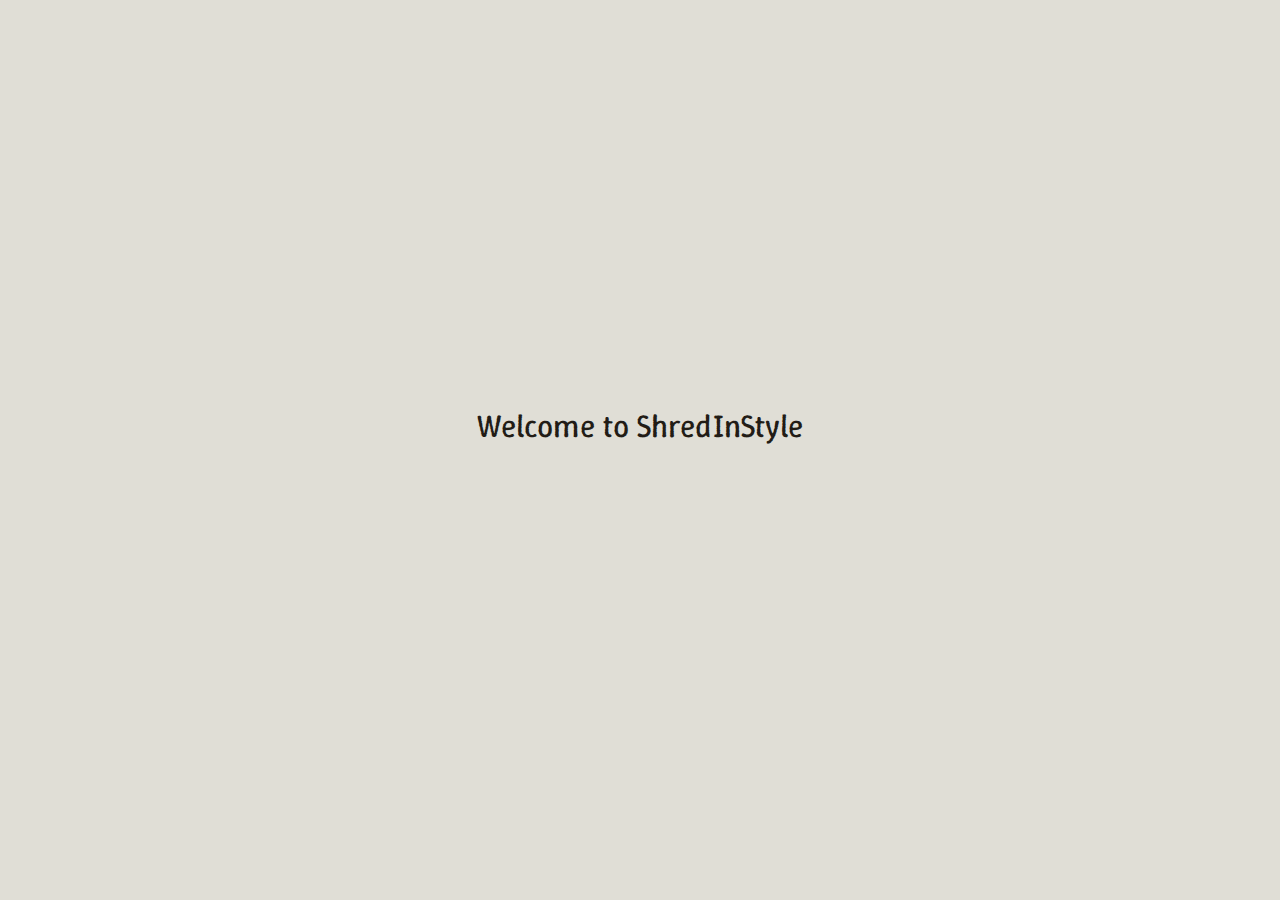
<file: index.html>
<!DOCTYPE html>
<html lang="en">
  <head>
    <meta charset="UTF-8" />
    <meta name="viewport" content="width=device-width, initial-scale=1.0" />
    <title>ShredInStyle</title>
    <link rel="stylesheet" href="style.css" />
    <link
      rel="stylesheet"
      href="https://cdnjs.cloudflare.com/ajax/libs/font-awesome/6.5.0/css/all.min.css"
    />
  </head>
  <body>
    <div id="loader">
      <div class="loader-texts">
        <div class="welcome-text tracking-in-contract-bck">Welcome to ShredInStyle</div>
        <div class="loading-text">Loading...</div>
      </div>
    </div>
    
    <div class="nav-bar">
      <a href="#">Home</a>
      <a href="about.html" target="_blank" >About Us</a>
      <a href="#">Blog</a>
      <a href="contact.html" target="_blank">Contact</a>
    </div>
    <div class="content-top">
      <div class="content">
        <div class="left">
          <h1>Sk Sahin</h1>
          <p>
            I’m a passionate guitarist blending creativity, modern aesthetics,
            and performance-driven vision to express art through music and
            unique style.
          </p>
          <div class="icon">
           <a href="https://www.facebook.com/profile.php?id=61555576214279" target="_blank"><i class="fa-brands fa-facebook face"></i></a> 
           <a href="https://www.instagram.com/thenemesis_aman_/" target="_blank"> <i class="fa-brands fa-instagram ins"></i></a>
            <a href="https://github.com/SkAman726" target="_blank"><i class="fa-brands fa-github git"></i></a> 
            <a href="https://wa.me/9333215244" target="_blank"><i class="fa-brands fa-whatsapp what"></i></a>
          </div>
        </div>
        <div class="image">Hi</div>
      </div>
    </div>
    <script src="script.js"></script>
  </body>
  
</html>
</file>
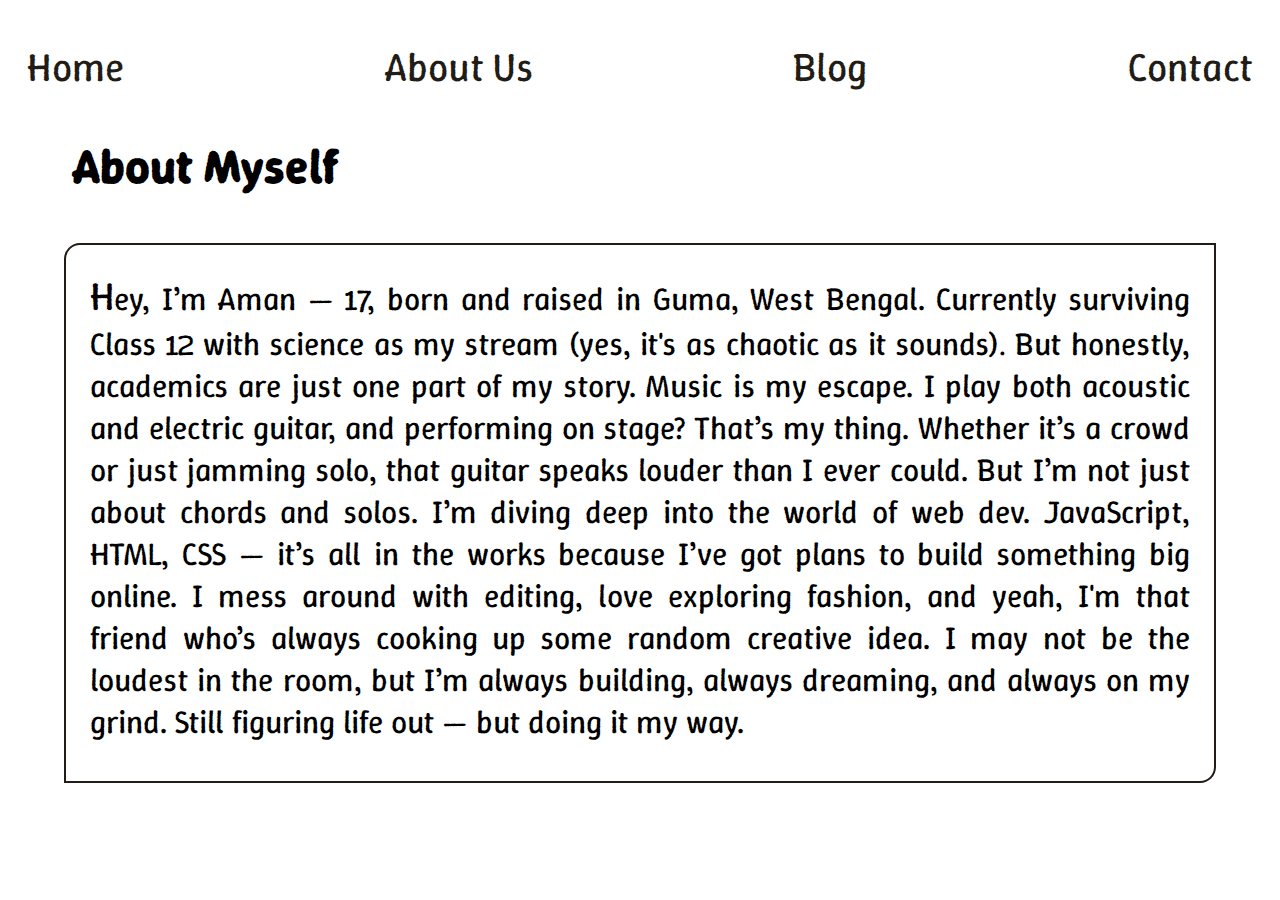
<file: about.html>
<!DOCTYPE html>
<html lang="en">
  <head>
    <meta charset="UTF-8" />
    <meta name="viewport" content="width=device-width, initial-scale=1.0" />
    <title>About Myself</title>
    <link rel="stylesheet" href="about.css" />
  </head>
  <body>
    <div class="nav-bar">
        <a href="index.html" target="_blank">Home</a>
        <a href="about.html" target="_blank" >About Us</a>
        <a href="#">Blog</a>
        <a href="#">Contact</a>
      </div>
    <h1 class="tracking-in-expand-fwd">About Myself</h1>
    <div class="top-layer">
      <div class="about-sec">
        Hey, I’m Aman — 17, born and raised in Guma, West Bengal. Currently
        surviving Class 12 with science as my stream
       <span> <b>(yes, it's as chaotic as it sounds)</b>. </span>But honestly, academics are
        just one part of my story. Music is my escape. I play both acoustic and
        electric guitar, and performing on stage? That’s my thing. Whether it’s
        a crowd or just jamming solo, that guitar speaks louder than I ever
        could. But I’m not just about chords and solos. I’m diving deep into the
        world of web dev. JavaScript, HTML, CSS — it’s all in the works because
        I’ve got plans to build something big online. I mess around with
        editing, love exploring fashion, and yeah, I'm that friend who’s always
        cooking up some random creative idea. I may not be the loudest in the
        room, but I’m always building, always dreaming, and always on my grind.
        Still figuring life out — but doing it my way.
      </div>
    </div>
  </body>
</html>
</file>
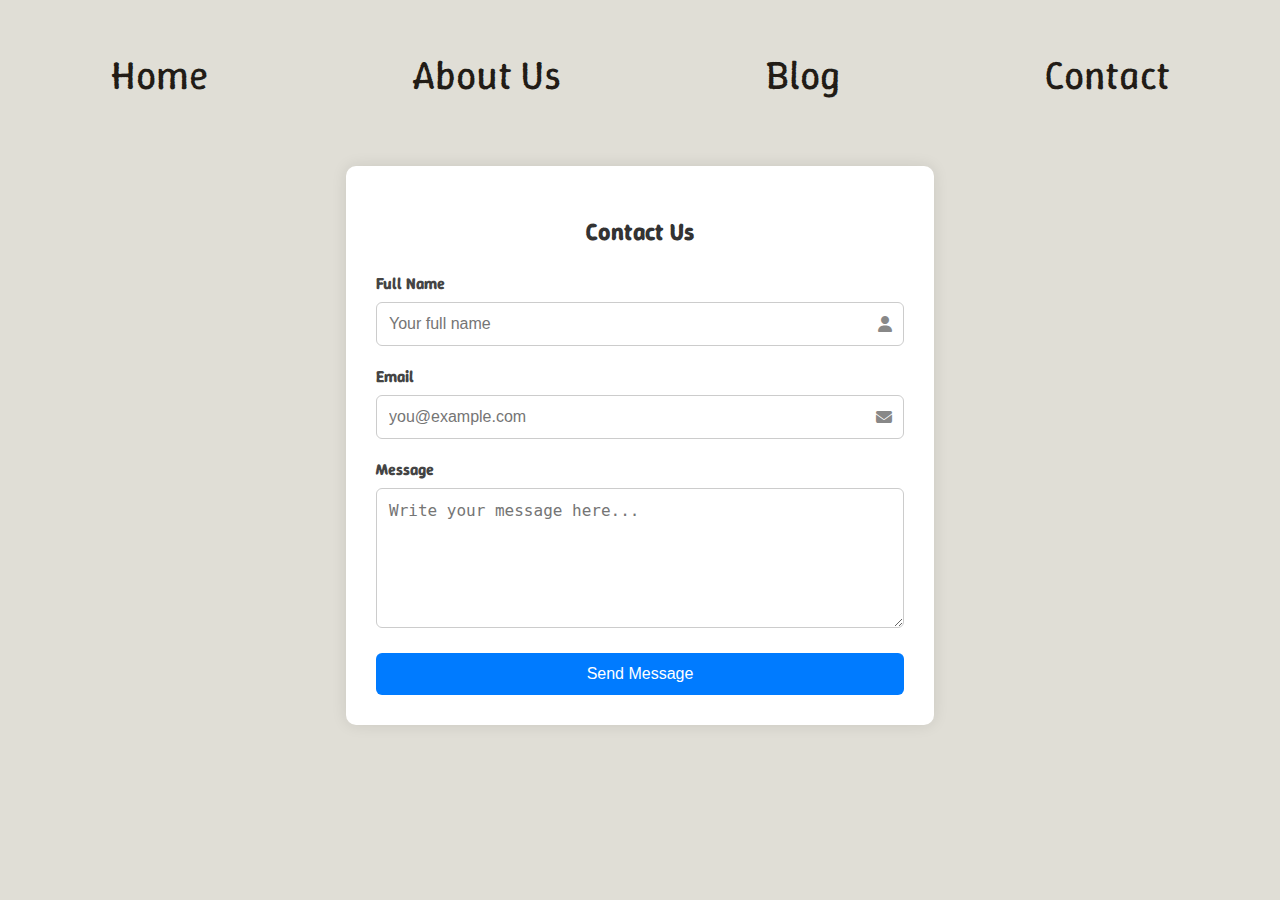
<file: contact.html>
<!DOCTYPE html>
<html lang="en">
  <head>
    <meta charset="UTF-8" />
    <meta name="viewport" content="width=device-width, initial-scale=1.0" />
    <title>Contact Us</title>
    <link rel="stylesheet" href="contact.css" />
    <link
      rel="stylesheet"
      href="https://cdnjs.cloudflare.com/ajax/libs/font-awesome/6.7.2/css/all.min.css"
      integrity="sha512-Evv84Mr4kqVGRNSgIGL/F/aIDqQb7xQ2vcrdIwxfjThSH8CSR7PBEakCr51Ck+w+/U6swU2Im1vVX0SVk9ABhg=="
      crossorigin="anonymous"
      referrerpolicy="no-referrer"
    />
  </head>
  <body>
    <div id="nav" class="nav-bar">
        <a href="index.html" target="_blank">Home</a>
        <a href="about.html" target="_blank" >About Us</a>
        <a href="#">Blog</a>
        <a href="contact.html" target="_blank">Contact</a>
      </div>

    <div class="form-container">
        <h2>Contact Us</h2>
        <form>
          <div class="form-group">
            <label for="name">Full Name</label>
            <div class="input-wrapper">
              <input type="text" id="name" name="name" placeholder="Your full name" required />
              <i class="fa-solid fa-user icon"></i>
            </div>
          </div>
      
          <div class="form-group">
            <label for="email">Email</label>
            <div class="input-wrapper">
              <input type="email" id="email" name="email" placeholder="you@example.com" required />
              <i class="fa-solid fa-envelope icon"></i>
            </div>
          </div>
      
          <div class="form-group">
            <label for="message">Message</label>
            <textarea id="message" name="message" rows="6" placeholder="Write your message here..." required></textarea>
          </div>
      
          <button type="submit">Send Message</button>
        </form>
      </div>
  </body>
</html>
</file>
<file: style.css>
/* Font: Winky Rough */
@import url("https://fonts.googleapis.com/css2?family=Winky+Rough:ital,wght@0,300..900;1,300..900&display=swap");

* {
  margin: 0;
  padding: 0;
  box-sizing: border-box;
  font-family: "Winky Rough", sans-serif;
  background-color: #e0ded6;
  color: #221c16;
}

.image {
  background: url("Image.jpg");
  background-repeat: no-repeat;
  background-size: cover;
  height: 18rem;
  width: 18rem;
  align-self: center;
  margin-top: 1.5rem;
  border-bottom-right-radius: 1rem;
  border-bottom-left-radius: 1rem;
}
.nav-bar {
  display: flex;
  justify-content: space-between;
  margin: 1.5rem 0.7rem 3rem ;
}

a {
  text-decoration: none;
  font-size: 1.1rem;
}
.content {
  border: 2px solid #221c16;
  height: 33rem;
  width: 21rem;
  overflow: hidden;
  display: flex;
  flex-direction: column;
  border-bottom-left-radius: 1rem;
  border-bottom-right-radius: 1rem;
}
.content-top {
  display: flex;
  justify-content: center;
  align-items: center;
  height: 65vh;
}
h1 {
  font-size: 2.5rem;
  margin-left: 0.5rem;
}
p {
  margin-left: 0.5rem;
}
.icon {
  display: flex;
  justify-content: space-around;
  margin-bottom: 0.3rem;
  margin-top: 1rem;
}
.face,
.ins,
.what,
.git {
  font-size: 1.7rem;
}

#loader {
  position: fixed;
  top: 0;
  left: 0;
  width: 100%;
  height: 100vh;
  /* background-color: #221c16; */
  color: #e0ded6;
  display: flex;
  justify-content: center;
  align-items: center;
  flex-direction: column;
  z-index: 9999;
  text-align: center;
  font-size: 2rem;
  transition: opacity 1.5s ease, visibility 1s ease;
}

.loader-texts {
  display: flex;
  flex-direction: column;
  align-items: center;
}

.loading-text {
  margin-top: 1rem;
  font-size: 1.5rem;
  opacity: 0;
  transition: opacity 1s ease;
}

.tracking-in-contract-bck {
  -webkit-animation: tracking-in-contract-bck 1s
    cubic-bezier(0.215, 0.61, 0.355, 1) both;
  animation: tracking-in-contract-bck 1.5s cubic-bezier(0.215, 0.61, 0.355, 1)
    both;
}

@-webkit-keyframes tracking-in-contract-bck {
  0% {
    letter-spacing: 1em;
    -webkit-transform: translateZ(400px);
    transform: translateZ(400px);
    opacity: 0;
  }
  40% {
    opacity: 0.6;
  }
  100% {
    -webkit-transform: translateZ(0);
    transform: translateZ(0);
    opacity: 1;
  }
}
@keyframes tracking-in-contract-bck {
  0% {
    letter-spacing: 1em;
    -webkit-transform: translateZ(400px);
    transform: translateZ(400px);
    opacity: 0;
  }
  40% {
    opacity: 0.6;
  }
  100% {
    -webkit-transform: translateZ(0);
    transform: translateZ(0);
    opacity: 1;
  }
}

@media (min-width: 1024px) {
  .nav-bar {
    justify-content: space-around;
    margin-top: 4rem;
    margin-bottom: 4rem;
  }
  .content {
    height: 70vh;
    width: 90vw;
    margin-top: 3rem;
  }
  .content {
    display: flex;
    flex-direction: row;
    border-top-right-radius: 2rem;
    border-bottom-right-radius: 2rem;
  }
  .image {
    height: 30rem;
    width: 30rem;
    margin-right: 2rem;
    margin-left: 19rem;
    margin-top: 0;
    border-top-right-radius: 1rem;
    border-bottom-right-radius: 1rem;
    border-bottom-left-radius: 0;
  }
  h1 {
    position: relative;
    top: 10%;
    left: 10%;
    width: 15rem;
    font-size: 3rem;
  }
  p {
    position: relative;
    top: 10%;
    left: 10%;
    word-wrap: break-word;
    width: 37rem;   
    font-size: 2rem;
  }
  .nav-bar a {
    font-size: 2.5rem;
    transition: all 0.2s ease-in-out;
  }
  .nav-bar a:hover {
    transform: scale(1.05);
    text-shadow: 2px 2px 4px rgba(0, 0, 0, 0.3);
  }
  .icon {
    align-self: flex-end;
    margin-top: 8rem;
    margin-left: 1rem;
    display: flex;
    justify-content: flex-start;
  }
  i {
    margin-left: 2.5rem;
  }
  .what,
  .ins,
  .git,
  .face {
    font-size: 3rem;
    transition: all 0.25s ease-in-out;
  }
  .face:hover{
    transform: translateY(-8px);
  }
  .what:hover{
    transform: translateY(-8px);
  }
  .git:hover{
    transform: translateY(-8px);

  }
  .ins:hover{
    transform: translateY(-8px);
  }
}
</file>
<file: about.css>
@import url("https://fonts.googleapis.com/css2?family=Winky+Rough:ital,wght@0,300..900;1,300..900&display=swap");
* {
  margin: 0;
  padding: 0;
  box-sizing: border-box;
  font-family: "Winky Rough", sans-serif;
}

.about-sec {
  border: 2px solid #221c16;
  word-wrap: break-word;
  text-align: justify;
  width: 90vw;
  padding: 0.8rem;
  border-top-left-radius: 1rem;
  border-bottom-right-radius: 1rem;
}
.top-layer {
  display: flex;
  justify-content: center;
  align-items: center;
  height: 70vh;
}
h1 {
  font-size: 2.5rem;
  margin: 0.8rem 0 0 1.5rem;
}
.nav-bar {
  display: flex;
  justify-content: space-between;
  margin: 1rem 0.7rem;
}

a {
  text-decoration: none;
  font-size: 1.1rem;
  color: #221c16;
}

.tracking-in-expand-fwd {
  -webkit-animation: tracking-in-expand-fwd 0.8s
    cubic-bezier(0.215, 0.61, 0.355, 1) both;
  animation: tracking-in-expand-fwd 0.8s cubic-bezier(0.215, 0.61, 0.355, 1)
    both;
}
.about-sec::first-letter {
  font-size: 1.5rem;
}

@-webkit-keyframes tracking-in-expand-fwd {
  0% {
    letter-spacing: -0.5em;
    -webkit-transform: translateZ(-700px);
    transform: translateZ(-700px);
    opacity: 0;
  }
  40% {
    opacity: 0.6;
  }
  100% {
    -webkit-transform: translateZ(0);
    transform: translateZ(0);
    opacity: 1;
  }
}
@keyframes tracking-in-expand-fwd {
  0% {
    letter-spacing: -0.5em;
    -webkit-transform: translateZ(-700px);
    transform: translateZ(-700px);
    opacity: 0;
  }
  40% {
    opacity: 0.6;
  }
  100% {
    -webkit-transform: translateZ(0);
    transform: translateZ(0);
    opacity: 1;
  }
}

@media (min-width: 1024px) {
  h1 {
    font-size: 3rem;
    padding-left: 3rem;
  }
  a {
    font-size: 2.5rem;
    transition: all 0.2s linear;
  }
  .nav-bar {
    padding: 1.5rem 1rem;
  }
  .about-sec {
    font-size: 2rem;
    height: 60vh;
    padding: 1.5rem;
  }
  .about-sec::first-letter {
    font-size: 2.5rem;
  }
  .top-layer {
    display: flex;
    justify-content: center;
    align-items: center;
    height: 70vh;
  }
  span {
    font-weight: lighter;
  }
  .nav-bar a:hover {
    transform: scale(1.05);
    text-shadow: 2px 2px 4px rgba(0, 0, 0, 0.3);
  }
}
</file>
<file: contact.css>
@import url("https://fonts.googleapis.com/css2?family=Winky+Rough:ital,wght@0,300..900;1,300..900&display=swap");
body {
    font-family: 'Segoe UI', Tahoma, Geneva, Verdana, sans-serif;
    background: #e0ded6;
    font-family: "Winky Rough", sans-serif;
  }

  
  .form-container {
    background-color: #fff;
    max-width: 33rem;
    margin: auto;
    margin-top: 4rem;
    padding: 30px;
    border-radius: 10px;
    box-shadow: 0 0 15px rgba(0, 0, 0, 0.1);
  }
  
  h2 {
    text-align: center;
    margin-bottom: 25px;
    color: #333;
  }
  
  .form-group {
    margin-bottom: 20px;
  }
  
  label {
    display: block;
    margin-bottom: 8px;
    font-weight: bold;
    color: #444;
  }
  
  .input-wrapper {
    position: relative;
  }
  
  input[type="text"],
  input[type="email"],
  textarea {
    width: 100%;
    padding: 12px 40px 12px 12px;
    font-size: 16px;
    border-radius: 6px;
    border: 1px solid #ccc;
    box-sizing: border-box;
  }
  
  .icon {
    position: absolute;
    right: 12px;
    top: 50%;
    transform: translateY(-50%);
    color: #888;
    pointer-events: none;
  }
  
  textarea {
    resize: vertical;
  }
  
  button {
    width: 100%;
    background-color: #007bff;
    color: white;
    border: none;
    padding: 12px;
    font-size: 16px;
    border-radius: 6px;
    cursor: pointer;
    transition: all 0.3s ease-in-out;
  }
  
  button:hover {
    background-color: #0056b3;
  }
  a{
    color: #221c16;
    transition: all 0.2s ease-in-out;
  }
    .nav-bar a:hover {
    transform: scale(1.05);
    text-shadow: 2px 2px 4px rgba(0, 0, 0, 0.3);
    
  }

.nav-bar{
  display: flex;
  justify-content: space-around;
  margin-top: 3rem;
}
a{
  color: #221c16;
  text-decoration: none;
  font-size: 2.5rem;
}

button:hover{ 
  transform: translateY(-4px);
}

  /* Tablets and below */
@media (max-width: 768px) {
    .form-container {
      padding: 20px;
      max-width: 500px   ;
    }
  
    input[type="text"],
    input[type="email"],
    textarea {
      font-size: 15px;
      padding: 10px 38px 10px 10px;
    }
  
    .icon {
      font-size: 15px;
      right: 10px;
    }
  
    button {
      font-size: 15px;
      padding: 10px;
    }
  }
  
  /* Smartphones */
  @media (max-width: 480px) {
    h2 {
      font-size: 2rem;
    }
  
    label {
      font-size: 14px;
    }
  
    input[type="text"],
    input[type="email"],
    textarea {
      font-size: 14px;
      padding: 10px 36px 10px 10px;
    }
  
    .icon {
      font-size: 14px;
      right: 8px;
    }
  
    button {
      font-size: 14px;
      padding: 10px;
    }
    .nav-bar {
        display: flex;
        justify-content: space-between;
        margin: 1.5rem 0.7rem; 
        
      }
      
      a {
        text-decoration: none;
        font-size: 1.1rem;
        color: #221c16;
      }
      .form-container{
        width: 80vw;
        position: relative;
        top: 3vh;
        margin-top: -1rem;
      }
  }
</file>
